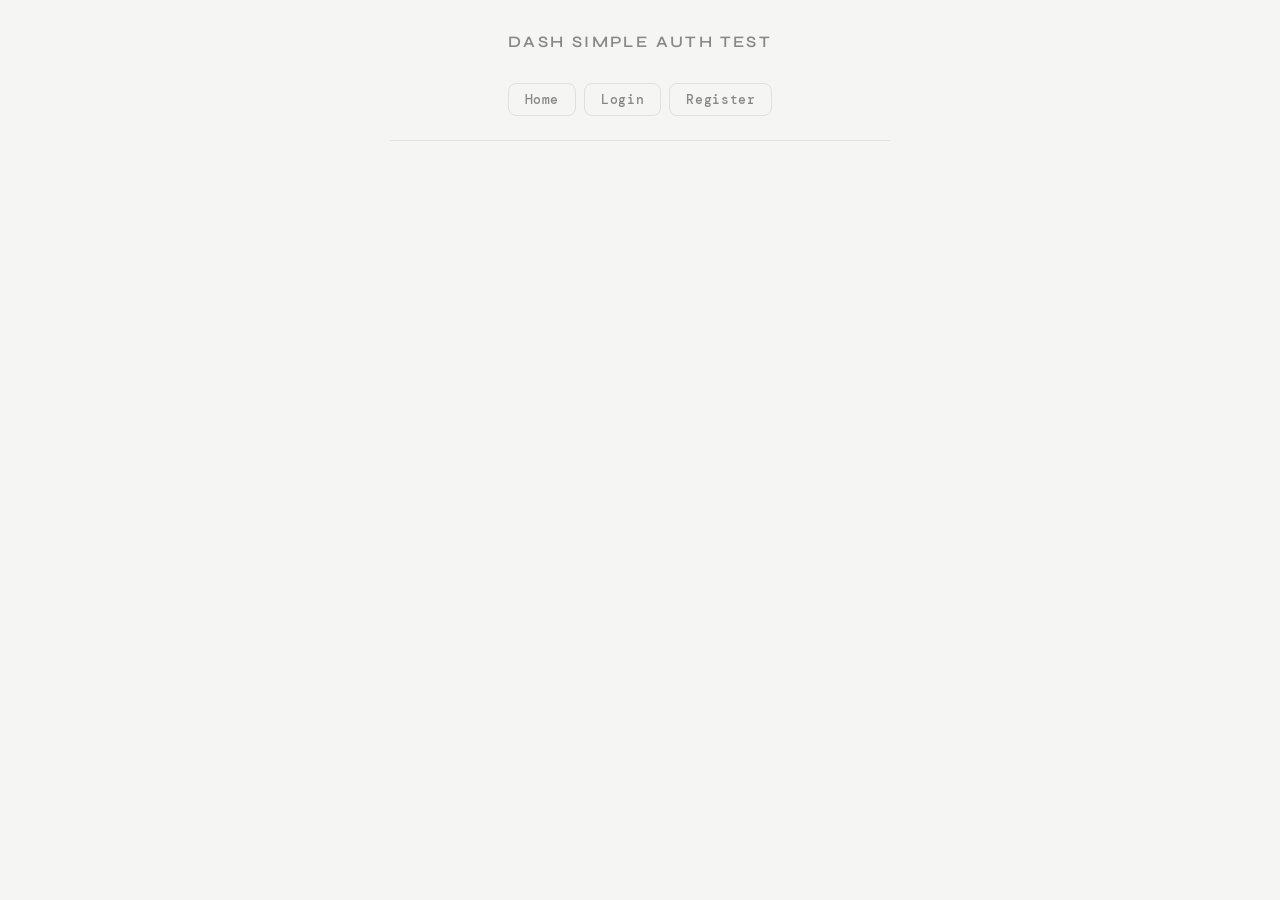
<file: frontend/authtest/index.html>
<!doctype html>
<html lang="en-DK">
  <head>
    <meta charset="utf-8" />
    <meta name="viewport" content="width=device-width, initial-scale=1.0" />
    <title>Auth tester</title>
    <link rel="stylesheet" href="./src/style.css" />
    <script src="./src/app.js" defer></script>
  </head>

  <body>
    <h1>Dash Simple Auth Test</h1>

    <nav>
      <button onclick="location.href = 'index.html'">Home</button>
      <button id="loginBtn" onclick="location.href = 'login.html'">
        Login
      </button>
      <button id="registerBtn" onclick="location.href = 'register.html'">
        Register
      </button>
      <button id="myPageBtn" onclick="location.href = 'mypage.html'">
        My Page
      </button>
    </nav>
  </body>
</html>
</file>
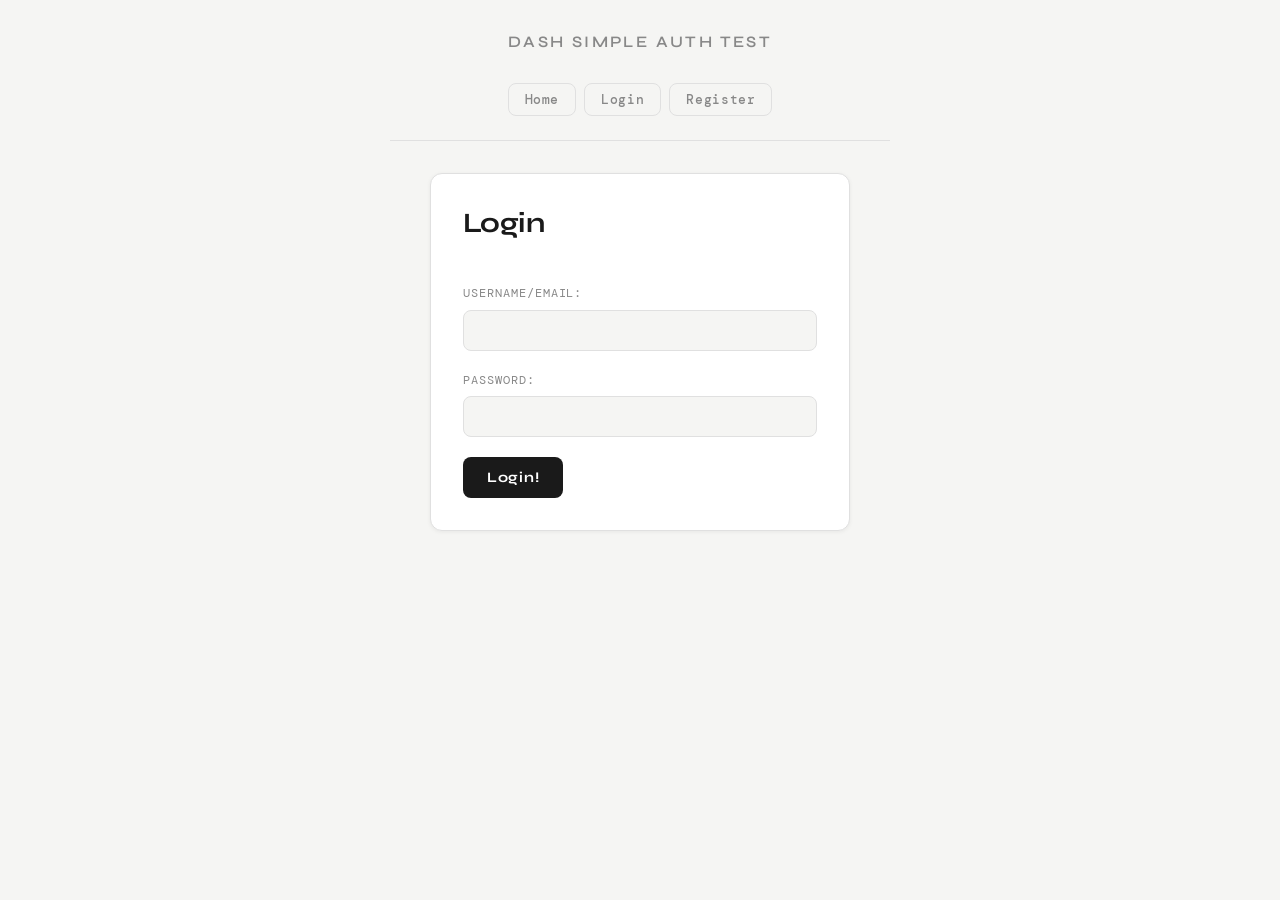
<file: frontend/authtest/login.html>
<!doctype html>
<html lang="en-DK">
  <head>
    <meta charset="utf-8" />
    <meta name="viewport" content="width=device-width, initial-scale=1.0" />
    <title>Auth tester</title>
    <link rel="stylesheet" href="./src/style.css" />
    <script src="./src/app.js" defer></script>
  </head>

  <body>
    <h1>Dash Simple Auth Test</h1>

    <nav>
      <button onclick="location.href = 'index.html'">Home</button>
      <button id="loginBtn" onclick="location.href = 'login.html'">
        Login
      </button>
      <button id="registerBtn" onclick="location.href = 'register.html'">
        Register
      </button>
      <button id="myPageBtn" onclick="location.href = 'mypage.html'">
        My Page
      </button>
    </nav>

    <form id="login-form">
      <h2>Login</h2>
      <p>
        <label for="identifier">Username/Email:</label>
        <input type="text" name="identifier" id="identifier" required />
      </p>
      <p>
        <label for="password">Password:</label>
        <input type="password" name="password" id="password" required />
      </p>
      <p>
        <button>Login!</button>
      </p>
    </form>
  </body>
</html>
</file>
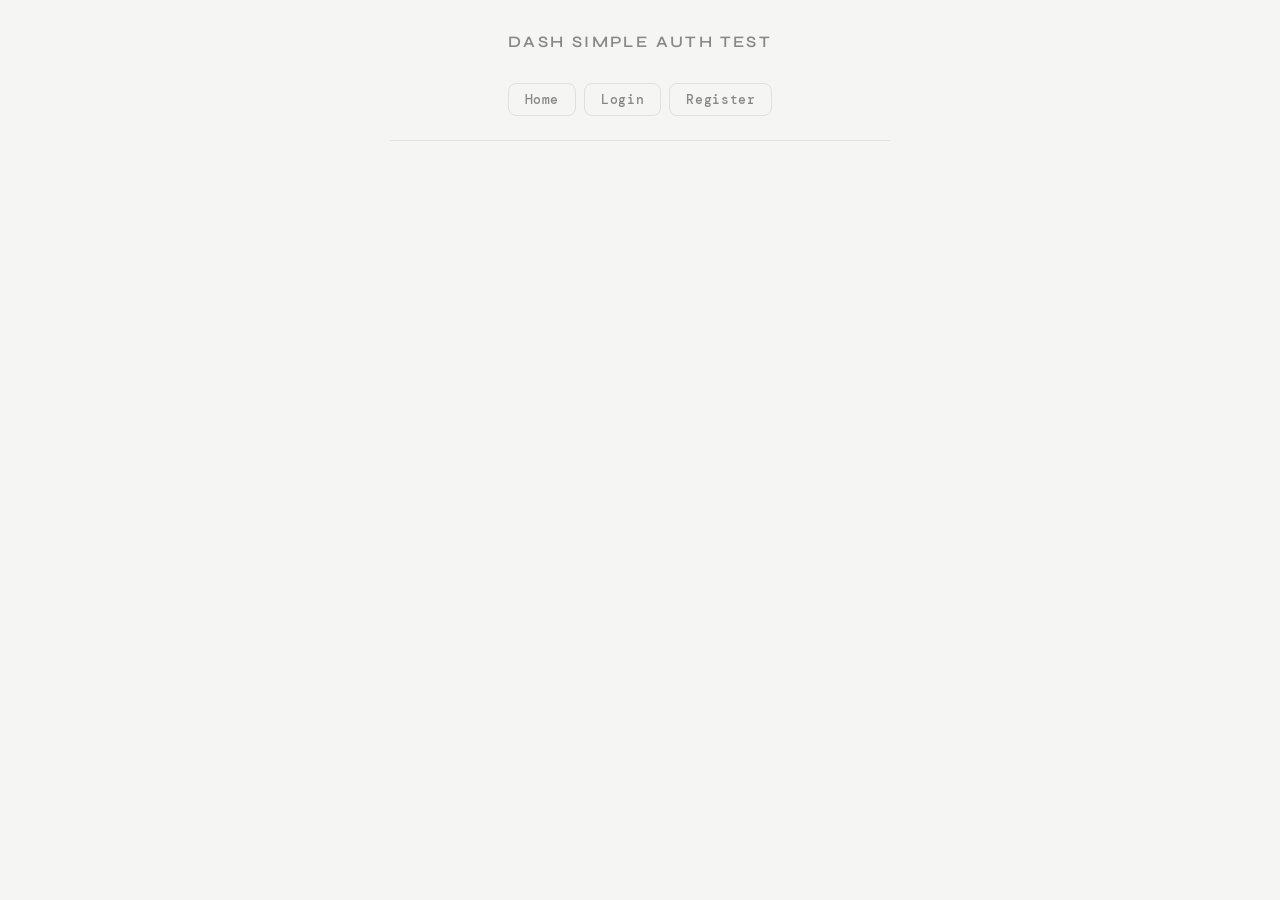
<file: frontend/authtest/mypage.html>
<!doctype html>
<html lang="en-DK">
  <head>
    <meta charset="utf-8" />
    <meta name="viewport" content="width=device-width, initial-scale=1.0" />
    <title>Auth tester</title>
    <link rel="stylesheet" href="./src/style.css" />
    <link rel="stylesheet" href="./src/style.css" />
    <script src="./src/app.js" defer></script>
  </head>

  <body id="my-page">
    <h1>Dash Simple Auth Test</h1>

    <nav>
      <button onclick="location.href = 'index.html'">Home</button>
      <button id="loginBtn" onclick="location.href = 'login.html'">
        Login
      </button>
      <button id="registerBtn" onclick="location.href = 'register.html'">
        Register
      </button>
      <button id="myPageBtn" onclick="location.href = 'mypage.html'">
        My Page
      </button>
    </nav>

    <h2 id="welcome">Loading...</h2>
    <div id="user-info"></div>
  </body>
</html>
</file>
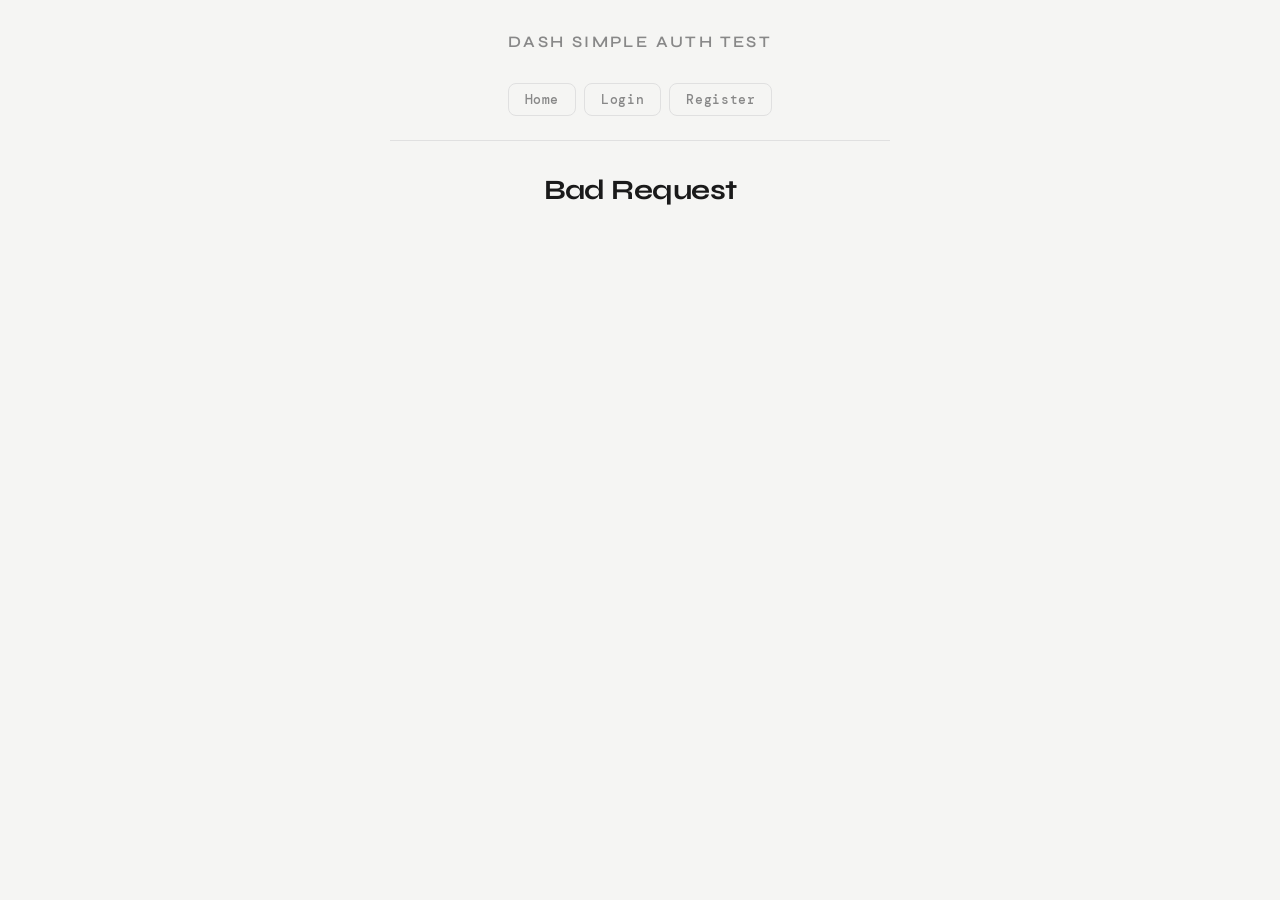
<file: frontend/authtest/no.html>
<!doctype html>
<html lang="en-DK">
  <head>
    <meta charset="utf-8" />
    <meta name="viewport" content="width=device-width, initial-scale=1.0" />
    <title>Auth tester</title>
    <link rel="stylesheet" href="./src/style.css" />
    <script src="./src/app.js" defer></script>
  </head>

  <body>
    <h1>Dash Simple Auth Test</h1>

    <nav>
      <button onclick="location.href = 'index.html'">Home</button>
      <button id="loginBtn" onclick="location.href = 'login.html'">
        Login
      </button>
      <button id="registerBtn" onclick="location.href = 'register.html'">
        Register
      </button>
      <button id="myPageBtn" onclick="location.href = 'mypage.html'">
        My Page
      </button>
    </nav>

    <h2>Bad Request</h2>
  </body>
</html>
</file>
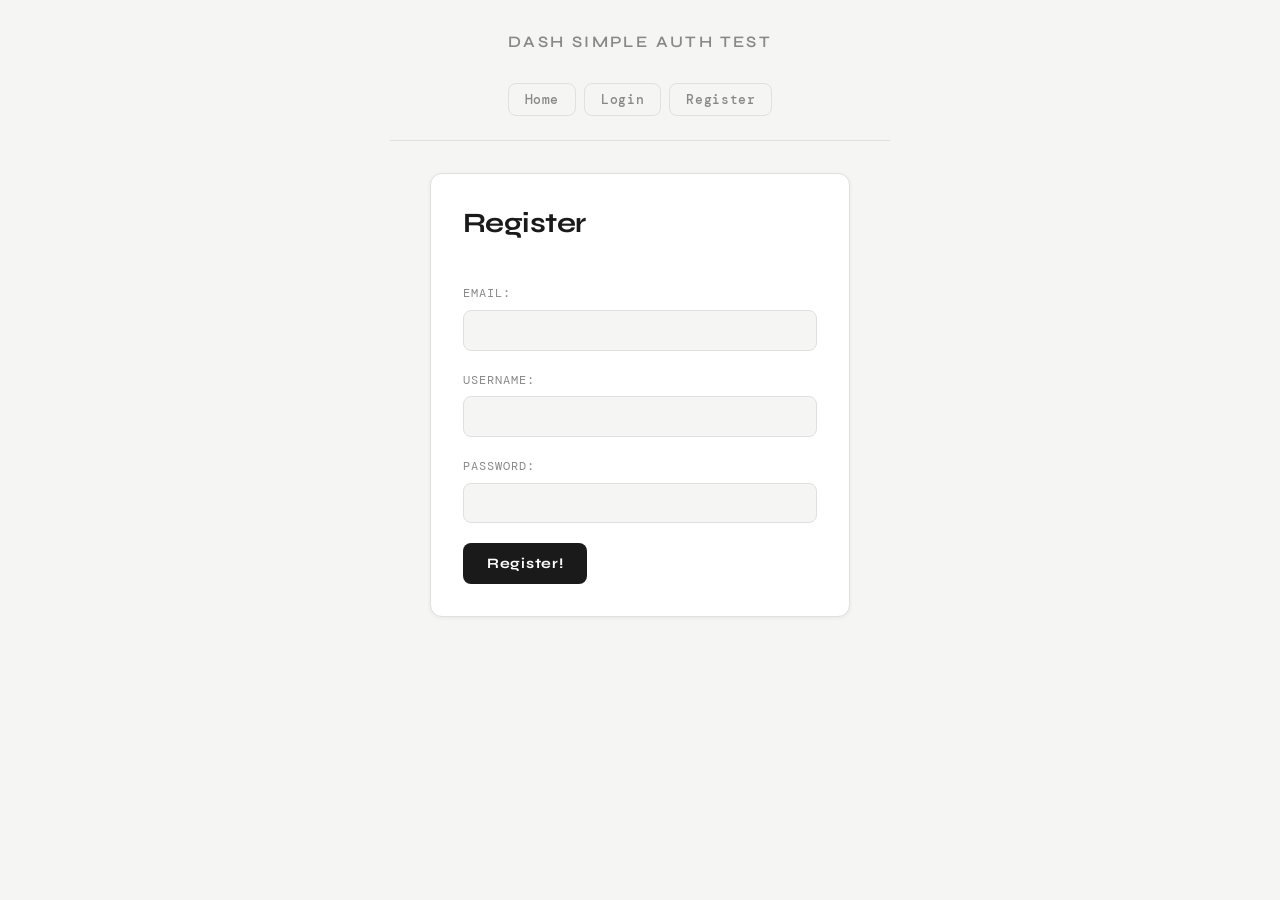
<file: frontend/authtest/register.html>
<!doctype html>
<html lang="en-DK">
  <head>
    <meta charset="utf-8" />
    <meta name="viewport" content="width=device-width, initial-scale=1.0" />
    <title>Auth tester</title>
    <link rel="stylesheet" href="./src/style.css" />
    <script src="./src/app.js" defer></script>
  </head>

  <body>
    <h1>Dash Simple Auth Test</h1>

    <nav>
      <button onclick="location.href = 'index.html'">Home</button>
      <button id="loginBtn" onclick="location.href = 'login.html'">
        Login
      </button>
      <button id="registerBtn" onclick="location.href = 'register.html'">
        Register
      </button>
      <button id="myPageBtn" onclick="location.href = 'mypage.html'">
        My Page
      </button>
    </nav>

    <form id="register-form">
      <h2>Register</h2>
      <p>
        <label for="email">Email:</label>
        <input type="text" name="email" id="email" required />
      </p>
      <p>
        <label for="username">Username:</label>
        <input type="text" name="username" id="username" required />
      </p>
      <p>
        <label for="password">Password:</label>
        <input type="password" name="password" id="password" required />
      </p>
      <p>
        <button>Register!</button>
      </p>
    </form>
  </body>
</html>
</file>
<file: frontend/authtest/src/style.css>
@import url("https://fonts.googleapis.com/css2?family=Syne:wght@400;600;700&family=DM+Mono:wght@400;500&display=swap");

:root {
  --bg: #f5f5f3;
  --surface: #ffffff;
  --border: #e0e0e0;
  --accent: #1a1a1a;
  --accent-hover: #333;
  --text: #1a1a1a;
  --muted: #888;
  --danger: #d93025;
  --radius: 8px;
  --transition: 180ms ease;
}

*,
*::before,
*::after {
  box-sizing: border-box;
  margin: 0;
  padding: 0;
}

body {
  font-family: "Syne", sans-serif;
  background: var(--bg);
  color: var(--text);
  min-height: 100vh;
  padding: 2rem;
  display: flex;
  flex-direction: column;
  align-items: center;
  gap: 2rem;
}

h1 {
  font-size: 1rem;
  font-weight: 600;
  letter-spacing: 0.15em;
  text-transform: uppercase;
  color: var(--muted);
  text-align: center;
  width: 100%;
}

h2 {
  font-size: 1.75rem;
  font-weight: 700;
  letter-spacing: -0.02em;
  margin-bottom: 1.5rem;
}

p {
  font-family: "DM Mono", monospace;
  font-size: 0.875rem;
  color: var(--muted);
  line-height: 1.6;
}

strong {
  color: var(--text);
  font-weight: 500;
}

nav {
  display: flex;
  gap: 0.5rem;
  padding-bottom: 1.5rem;
  border-bottom: 1px solid var(--border);
  width: 100%;
  max-width: 500px;
  justify-content: center;
}

nav button {
  font-family: "DM Mono", monospace;
  font-size: 0.8rem;
  font-weight: 500;
  letter-spacing: 0.05em;
  background: transparent;
  color: var(--muted);
  border: 1px solid var(--border);
  border-radius: var(--radius);
  padding: 0.45rem 1rem;
  cursor: pointer;
  transition:
    color var(--transition),
    border-color var(--transition),
    background var(--transition);
}

nav button:hover {
  color: var(--text);
  border-color: #bbb;
  background: #f0f0ee;
}

form {
  background: var(--surface);
  border: 1px solid var(--border);
  border-radius: 12px;
  padding: 2rem;
  width: 100%;
  max-width: 420px;
  display: flex;
  flex-direction: column;
  gap: 1.25rem;
  box-shadow: 0 1px 4px rgba(0, 0, 0, 0.06);
}

form p {
  display: flex;
  flex-direction: column;
  gap: 0.4rem;
}

label {
  font-family: "DM Mono", monospace;
  font-size: 0.75rem;
  letter-spacing: 0.08em;
  text-transform: uppercase;
  color: var(--muted);
}

input[type="text"],
input[type="email"],
input[type="password"] {
  font-family: "DM Mono", monospace;
  font-size: 0.9rem;
  background: var(--bg);
  color: var(--text);
  border: 1px solid var(--border);
  border-radius: var(--radius);
  padding: 0.65rem 0.9rem;
  outline: none;
  transition: border-color var(--transition);
  width: 100%;
}

input:focus {
  border-color: var(--accent);
}

form button[type="submit"],
form button:not([type]) {
  font-family: "Syne", sans-serif;
  font-size: 0.9rem;
  font-weight: 700;
  letter-spacing: 0.05em;
  background: var(--accent);
  color: #ffffff;
  border: none;
  border-radius: var(--radius);
  padding: 0.75rem 1.5rem;
  cursor: pointer;
  transition:
    background var(--transition),
    transform var(--transition);
  align-self: flex-start;
}

form button[type="submit"]:hover,
form button:not([type]):hover {
  background: var(--accent-hover);
  transform: translateY(-1px);
}

#welcome {
  color: var(--text);
  text-align: center;
}

#user-info {
  background: var(--surface);
  border: 1px solid var(--border);
  border-radius: 12px;
  padding: 1.5rem;
  width: 100%;
  max-width: 420px;
  display: flex;
  flex-direction: column;
  gap: 0.75rem;
  box-shadow: 0 1px 4px rgba(0, 0, 0, 0.06);
}

#user-info p {
  display: flex;
  justify-content: space-between;
  color: var(--text);
  padding-bottom: 0.75rem;
  border-bottom: 1px solid var(--border);
}

#user-info p:last-child {
  border-bottom: none;
  padding-bottom: 0;
}

h2.error {
  color: var(--danger);
}
</file>
